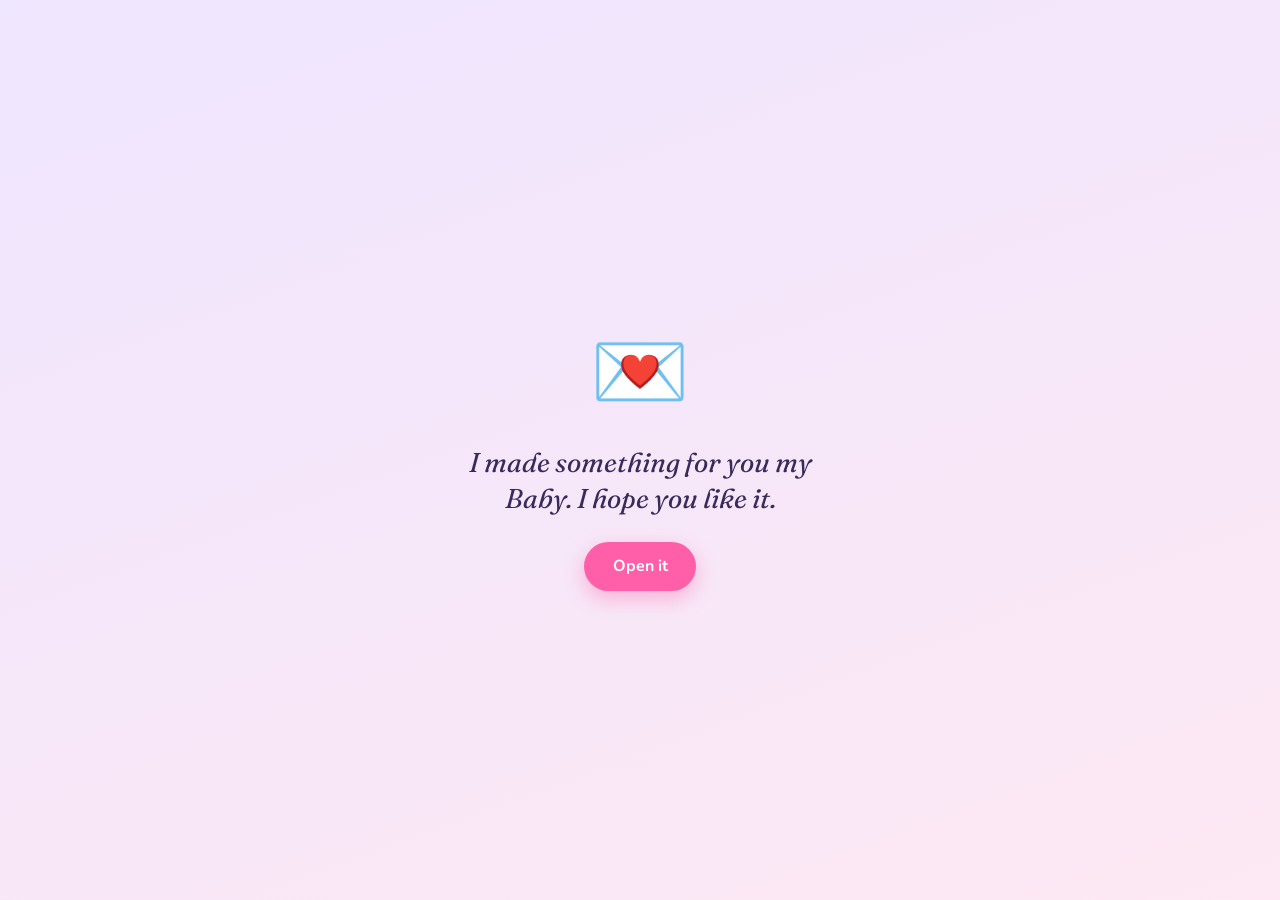
<file: index.html>
<!DOCTYPE html>
<html lang="en">
<head>
  <meta charset="UTF-8">
  <meta name="viewport" content="width=device-width, initial-scale=1, viewport-fit=cover">
  <meta name="theme-color" content="#f1e8ff">
  <title>For You</title>
  <link rel="preconnect" href="https://fonts.googleapis.com">
  <link rel="preconnect" href="https://fonts.gstatic.com" crossorigin>
  <link href="https://fonts.googleapis.com/css2?family=Caveat:wght@500;700&family=Fraunces:ital,opsz,wght@0,9..144,500;0,9..144,700;1,9..144,400&family=Nunito:wght@400;600;700&display=swap" rel="stylesheet">
  <link rel="stylesheet" href="style.css">
</head>
<body>

  <audio id="bgm" loop preload="auto"></audio>
  <canvas id="hearts" aria-hidden="true"></canvas>

  <!-- Gate: needed so the browser allows music to play -->
  <div id="gate" role="dialog" aria-modal="true" aria-labelledby="gateText">
    <div class="gate-card">
      <div class="envelope" aria-hidden="true">💌</div>
      <p id="gateText" class="gate-text"></p>
      <button id="gateBtn" class="btn btn-pink" type="button"></button>
    </div>
  </div>

  <header id="topbar" class="topbar hidden">
    <nav class="tabs" aria-label="Pages">
      <button class="tab active" data-page="intro" type="button">Hello</button>
      <button class="tab" data-page="memories" type="button">Memories</button>
      <button class="tab" data-page="letter" type="button">Letter</button>
    </nav>
    <button id="musicBtn" class="music-btn" type="button" aria-label="Pause music" aria-pressed="true">♫</button>
  </header>

  <main id="app" class="hidden">

    <!-- PAGE 1: INTRO -->
    <section id="page-intro" class="page active" aria-labelledby="introTitle">
      <div id="introBg" class="intro-bg" aria-hidden="true"></div>
      <div class="intro-veil" aria-hidden="true"></div>
      <div class="intro-content">
        <h1 id="introTitle" class="hero-title"></h1>
        <p id="introMessage" class="hero-msg"></p>
        <p id="counter" class="counter"></p>
        <button class="btn btn-pink" data-go="memories" type="button">See our memories</button>
      </div>
    </section>

    <!-- PAGE 2: MEMORIES -->
    <section id="page-memories" class="page" aria-labelledby="memTitle">
      <div class="page-inner">
        <h2 id="memTitle" class="page-title"></h2>
        <p id="memSub" class="page-sub"></p>
        <div id="grid" class="grid"></div>
        <div class="page-foot">
          <button class="btn btn-pink" data-go="letter" type="button">Read my letter</button>
        </div>
      </div>
    </section>

    <!-- PAGE 3: LETTER -->
    <section id="page-letter" class="page" aria-labelledby="letterTitle">
      <div class="page-inner letter-wrap">
        <article class="letter">
          <h2 id="letterTitle" class="page-title"></h2>
          <div id="letterBody" class="letter-body"></div>
          <p id="signOff" class="sign-off"></p>
          <p id="signature" class="signature"></p>
        </article>
        <div class="page-foot">
          <button class="btn btn-ghost" data-go="intro" type="button">Back to the start</button>
        </div>
      </div>
    </section>

  </main>

  <!-- Lightbox -->
  <div id="lightbox" class="lightbox" hidden>
    <button id="lbClose" class="lb-close" type="button" aria-label="Close">×</button>
    <figure class="lb-fig">
      <img id="lbImg" alt="">
      <figcaption id="lbCap"></figcaption>
    </figure>
  </div>

<script src="data.js"></script>
<script src="main.js"></script>
</html>
</file>
<file: style.css>
:root {
  --violet-50:  #f7f2ff;
  --violet-100: #efe6ff;
  --violet-200: #e0d0fb;
  --violet-400: #b896f2;
  --violet-700: #5b3d94;
  --ink:        #3a2a5c;
  --pink:       #ff5fa8;
  --pink-soft:  #ffc2dd;
  --paper:      #fffdfd;
  --shadow:     0 10px 30px rgba(120, 80, 190, .18);
  --display: "Fraunces", Georgia, "Times New Roman", serif;
  --body: "Nunito", system-ui, -apple-system, "Segoe UI", sans-serif;
  --hand: "Caveat", "Segoe Script", cursive;
}

*, *::before, *::after { box-sizing: border-box; }
html { height: 100%; scroll-behavior: smooth; }
body {
  margin: 0; min-height: 100%;
  font-family: var(--body); color: var(--ink);
  background: linear-gradient(160deg, var(--violet-50), var(--violet-100) 55%, #fde8f3);
  background-attachment: fixed;
  line-height: 1.6;
  -webkit-font-smoothing: antialiased;
}
.hidden { display: none !important; }
[hidden] { display: none !important; }

#hearts { position: fixed; inset: 0; width: 100%; height: 100%; pointer-events: none; z-index: 1; }

/* ---------- Buttons ---------- */
.btn {
  font: 700 1rem var(--body); border: 0; cursor: pointer;
  padding: .85rem 1.8rem; border-radius: 999px;
  transition: transform .2s ease, box-shadow .2s ease;
}
.btn:hover { transform: translateY(-2px); }
.btn-pink { background: var(--pink); color: #fff; box-shadow: 0 8px 20px rgba(255, 95, 168, .4); }
.btn-ghost { background: transparent; color: var(--violet-700); border: 2px solid var(--violet-400); }
button:focus-visible, .card:focus-visible { outline: 3px solid var(--pink); outline-offset: 3px; }

/* ---------- Gate ---------- */
#gate {
  position: fixed; inset: 0; z-index: 100; display: grid; place-items: center; padding: 1.5rem;
  background: linear-gradient(160deg, var(--violet-100), #fde8f3);
  transition: opacity .7s ease, visibility .7s ease;
}
#gate.leaving { opacity: 0; visibility: hidden; }
.gate-card { text-align: center; max-width: 360px; }
.envelope { font-size: 5rem; animation: bob 2.6s ease-in-out infinite; }
.gate-text { font: italic 400 1.7rem/1.3 var(--display); margin: .5rem 0 1.6rem; }
@keyframes bob { 50% { transform: translateY(-10px) rotate(-3deg); } }

/* ---------- Top bar ---------- */
.topbar {
  position: fixed; top: 0; left: 0; right: 0; z-index: 50;
  display: flex; justify-content: space-between; align-items: center; gap: .75rem;
  padding: calc(.7rem + env(safe-area-inset-top, 0px)) 1rem .7rem;
  background: rgba(247, 242, 255, .8); backdrop-filter: blur(10px);
  border-bottom: 1px solid var(--violet-200);
}
.tabs { display: flex; gap: .35rem; }
.tab {
  font: 700 .95rem var(--body); color: var(--violet-700);
  background: transparent; border: 0; cursor: pointer;
  padding: .5rem 1rem; border-radius: 999px; transition: background .2s, color .2s;
}
.tab:hover { background: var(--violet-200); }
.tab.active { background: var(--pink); color: #fff; }
.music-btn {
  width: 42px; height: 42px; border-radius: 50%; border: 2px solid var(--violet-400);
  background: #fff; color: var(--violet-700); font-size: 1.15rem; cursor: pointer;
}
.music-btn.playing { background: var(--pink); border-color: var(--pink); color: #fff; animation: pulse 1.8s ease-in-out infinite; }
@keyframes pulse { 50% { box-shadow: 0 0 0 8px rgba(255, 95, 168, .2); } }

/* ---------- Pages ---------- */
#app { position: relative; z-index: 2; }
.page { display: none; min-height: 100vh; min-height: 100dvh; }
.page.active { display: block; animation: pageIn .6s ease both; }
@keyframes pageIn { from { opacity: 0; } to { opacity: 1; } }
.page-inner { max-width: 1100px; margin: 0 auto; padding: 6rem 1.25rem 4rem; }
.page-title { font: 700 clamp(2rem, 6vw, 3.2rem)/1.15 var(--display); text-align: center; margin: 0 0 .4rem; color: var(--violet-700); }
.page-sub { text-align: center; margin: 0 auto 2.5rem; max-width: 34ch; font: italic 400 1.15rem var(--display); }
.page-foot { text-align: center; margin-top: 3rem; }

/* ---------- Page 1: intro ---------- */
#page-intro.active { position: relative; display: grid; place-items: center; overflow: hidden; padding: 6rem 1.25rem 3rem; }
.intro-bg {
  position: absolute; inset: -4%; display: grid; gap: 6px;
  grid-template-columns: repeat(3, 1fr); grid-auto-rows: 1fr;
  filter: blur(2px) saturate(1.05);
  background: linear-gradient(135deg, var(--violet-200), var(--pink-soft));
}
.intro-bg img { width: 100%; height: 100%; object-fit: cover; display: block; animation: drift 22s ease-in-out infinite alternate; }
.intro-bg img:nth-child(even) { animation-duration: 28s; animation-direction: alternate-reverse; }
@keyframes drift { to { transform: scale(1.08); } }
.intro-veil { position: absolute; inset: 0; background: radial-gradient(ellipse at center, rgba(247, 242, 255, .88) 25%, rgba(224, 208, 251, .72) 100%); }
.intro-content { position: relative; z-index: 3; max-width: 560px; text-align: center; }
.hero-title { font: 700 clamp(2.6rem, 9vw, 4.6rem)/1.05 var(--display); margin: 0 0 1.2rem; color: var(--violet-700); }
.hero-msg { font: italic 400 clamp(1.15rem, 3.4vw, 1.4rem)/1.65 var(--display); margin: 0 0 1.4rem; }
.counter { font: 700 1.6rem var(--hand); color: var(--pink); margin: 0 0 1.8rem; min-height: 1.6em; }

/* ---------- Page 2: memories (polaroids) ---------- */
.grid { columns: 3 260px; column-gap: 1.6rem; }
.card {
  break-inside: avoid; margin: 0 0 1.8rem; padding: .8rem .8rem 1rem;
  background: var(--paper); border-radius: 6px; box-shadow: var(--shadow);
  transform: rotate(var(--tilt, 0deg)); transition: transform .3s ease, box-shadow .3s ease;
  cursor: pointer; opacity: 0; translate: 0 18px;
}
.card.in { opacity: 1; translate: 0 0; transition: opacity .6s ease, translate .6s ease, transform .3s ease, box-shadow .3s ease; }
.card:hover { transform: rotate(0deg) scale(1.03); box-shadow: 0 16px 38px rgba(255, 95, 168, .28); }
.media { position: relative; border-radius: 3px; overflow: hidden; background: linear-gradient(135deg, var(--violet-200), var(--pink-soft)); min-height: 180px; }
.media img, .media video { display: block; width: 100%; height: auto; }
.media .ph { position: absolute; inset: 0; display: grid; place-items: center; font-size: 2.6rem; }
.badge {
  position: absolute; top: .55rem; right: .55rem; background: var(--pink); color: #fff;
  font: 700 .75rem var(--body); padding: .15rem .6rem; border-radius: 999px;
}
.cap { font: 700 1.45rem/1.25 var(--hand); margin: .8rem .2rem 0; color: var(--violet-700); }
.date { display: block; font: 600 .8rem var(--body); color: var(--pink); margin: .3rem .2rem 0; }

/* ---------- Page 3: letter ---------- */
.letter-wrap { max-width: 720px; }
.letter {
  background: var(--paper); border-radius: 14px; padding: clamp(1.6rem, 6vw, 3.2rem);
  box-shadow: var(--shadow); border-top: 6px solid var(--pink);
}
.letter .page-title { margin-bottom: 1.6rem; }
.letter-body p { font: 400 1.18rem/1.9 var(--display); margin: 0 0 1.2rem; max-width: 62ch; }
.letter-body p:first-child { font-weight: 700; color: var(--violet-700); }
.sign-off { font: italic 400 1.15rem var(--display); margin: 2rem 0 0; }
.signature { font: 700 2.4rem var(--hand); color: var(--pink); margin: 0; }

/* ---------- Lightbox ---------- */
.lightbox {
  position: fixed; inset: 0; z-index: 200; display: grid; place-items: center; padding: 1.2rem;
  background: rgba(58, 42, 92, .86); backdrop-filter: blur(6px);
}
.lb-fig { margin: 0; max-width: min(92vw, 900px); text-align: center; }
.lb-fig img { max-width: 100%; max-height: 76vh; border-radius: 6px; border: 10px solid var(--paper); box-shadow: 0 20px 60px rgba(0,0,0,.4); }
.lb-fig figcaption { font: 700 1.8rem var(--hand); color: #fff; margin-top: 1rem; }
.lb-close {
  position: absolute; top: calc(1rem + env(safe-area-inset-top, 0px)); right: 1rem;
  width: 44px; height: 44px; border-radius: 50%; border: 0; background: var(--pink); color: #fff; font-size: 1.8rem; line-height: 1; cursor: pointer;
}

@media (max-width: 480px) {
  .tab { padding: .45rem .7rem; font-size: .88rem; }
  .grid { columns: 1; }
}
@media (prefers-reduced-motion: reduce) {
  *, *::before, *::after { animation: none !important; transition: none !important; scroll-behavior: auto !important; }
  .card { opacity: 1; translate: 0 0; }
}
</file>
